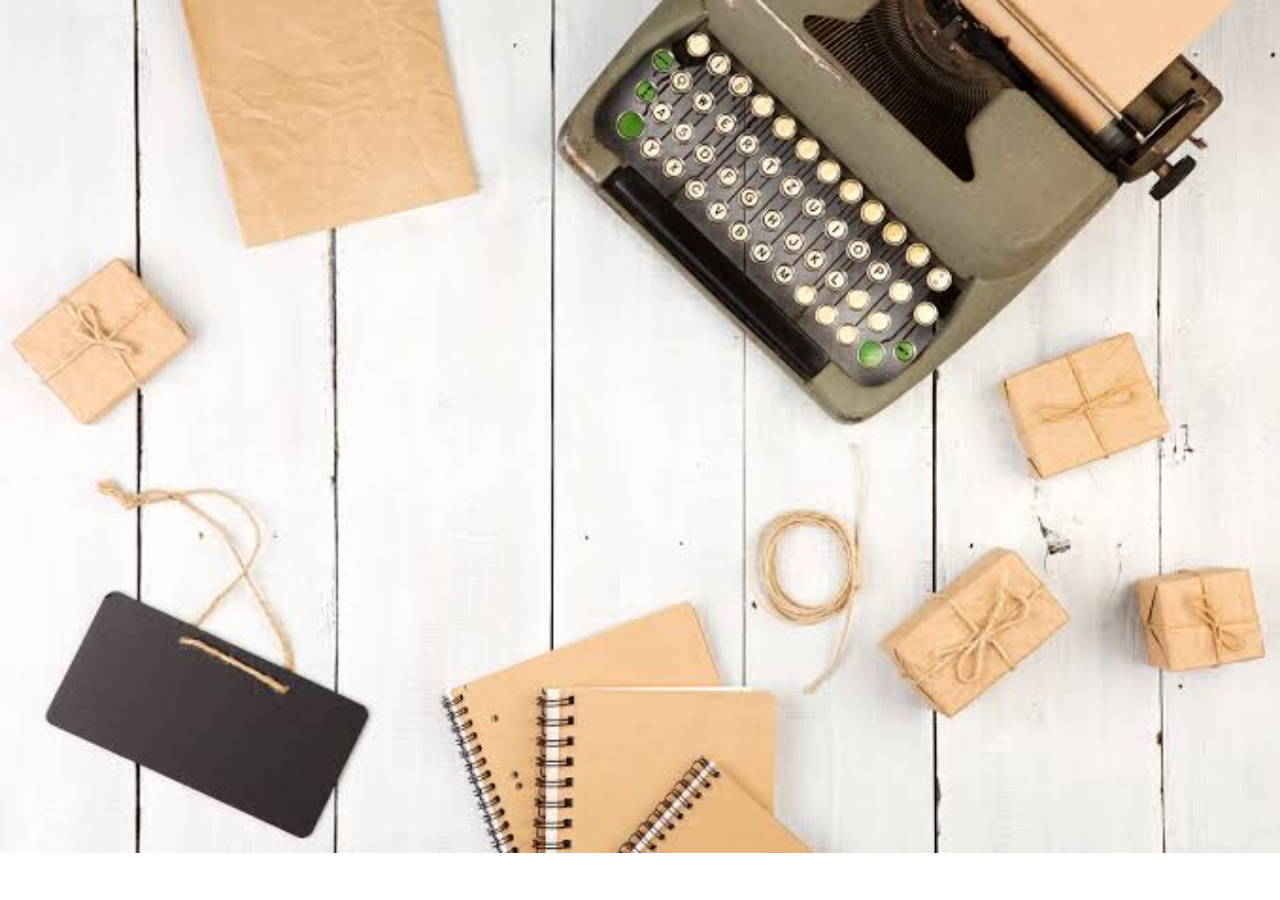
<file: updated_folder/Startup-master/folder_update/nougat-master/webpages.github.io-master/index.html>
<!DOCTYPE html>
<html>
<head>
	<title>
		
	</title>
</head>
<body>
	<link rel="stylesheet" type="text/css" href="web.css">
	<link rel="stylesheet" href="https://stackpath.bootstrapcdn.com/bootstrap/4.3.1/css/bootstrap.min.css" integrity="sha384-ggOyR0iXCbMQv3Xipma34MD+dH/1fQ784/j6cY/iJTQUOhcWr7x9JvoRxT2MZw1T" crossorigin="anonymous">
<div class="card " style="width: 500px">

<div class="input-group">
  <div class="input-group-prepend">
    <span class="input-group-text">Search for roles</span>
  </div>
  <input type="text" aria-label="First name" class="form-control" placeholder="ex:Front End Developer">
</div>


<div class="input-group">
  <div class="input-group-prepend">
    <span class="input-group-text">preferred Location</span>
  </div>
  <input type="text" aria-label="First name" id="Location" class="form-control" placeholder="ex:Bangalore">
</div>
  <div class="spinner-border" role="status" id="id">
  <span class="sr-only">Loading...</span>
</div>

<button type="button" class="btn btn-primary" style="margin-left: 150px" onclick="submit()">Search</button>
</div>
<script src="https://ajax.googleapis.com/ajax/libs/jquery/3.3.1/jquery.min.js"></script>
<script type="text/javascript" src="web.js"></script>
<script src="https://code.jquery.com/jquery-3.3.1.slim.min.js" integrity="sha384-q8i/X+965DzO0rT7abK41JStQIAqVgRVzpbzo5smXKp4YfRvH+8abtTE1Pi6jizo" crossorigin="anonymous"></script>
<script src="https://cdnjs.cloudflare.com/ajax/libs/popper.js/1.14.7/umd/popper.min.js" integrity="sha384-UO2eT0CpHqdSJQ6hJty5KVphtPhzWj9WO1clHTMGa3JDZwrnQq4sF86dIHNDz0W1" crossorigin="anonymous"></script>
<script src="https://stackpath.bootstrapcdn.com/bootstrap/4.3.1/js/bootstrap.min.js" integrity="sha384-JjSmVgyd0p3pXB1rRibZUAYoIIy6OrQ6VrjIEaFf/nJGzIxFDsf4x0xIM+B07jRM" crossorigin="anonymous"></script>
</body>
</html>
</file>
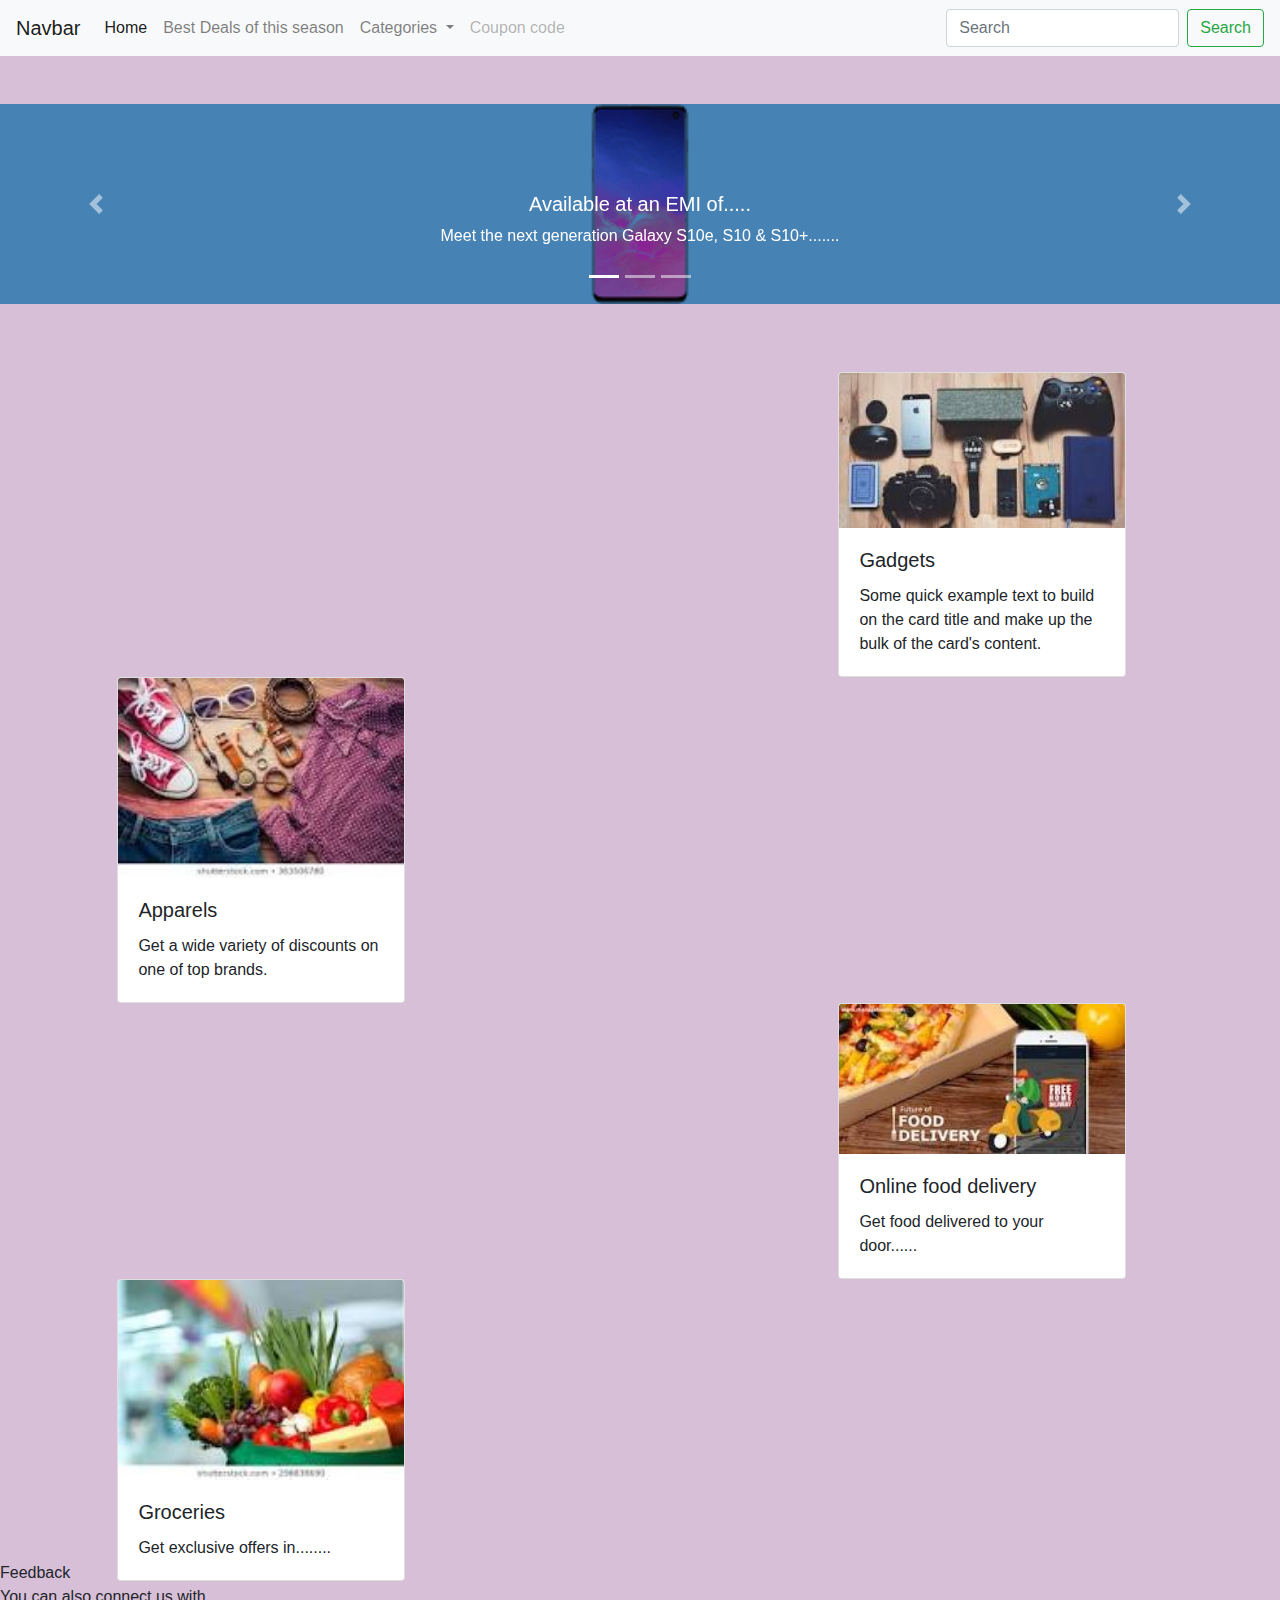
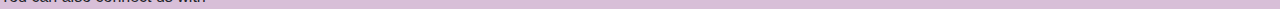
<file: updated_folder/Startup-master/boostrap.html>
<!doctype html>
<html lang="en">
  <head>
    <!-- Required meta tags -->
    <meta charset="utf-8">
    <meta name="viewport" content="width=device-width, initial-scale=1, shrink-to-fit=no">

    <!-- Bootstrap CSS -->
    <link rel="stylesheet" href="https://stackpath.bootstrapcdn.com/bootstrap/4.4.1/css/bootstrap.min.css" integrity="sha384-Vkoo8x4CGsO3+Hhxv8T/Q5PaXtkKtu6ug5TOeNV6gBiFeWPGFN9MuhOf23Q9Ifjh" crossorigin="anonymous">

    <title>Hello, world!</title>
  </head>

  <body style="background: thistle;">
    <nav class="navbar navbar-expand-lg navbar-light bg-light">
        <a class="navbar-brand" href="#">Navbar</a>
        <button class="navbar-toggler" type="button" data-toggle="collapse" data-target="#navbarSupportedContent" aria-controls="navbarSupportedContent" aria-expanded="false" aria-label="Toggle navigation">
          <span class="navbar-toggler-icon"></span>
        </button>
      
        <div class="collapse navbar-collapse" id="navbarSupportedContent">
          <ul class="navbar-nav mr-auto">
            <li class="nav-item active">
              <a class="nav-link" href="#">Home <span class="sr-only">(current)</span></a>
            </li>
            <li class="nav-item">
              <a class="nav-link" href="#">Best Deals of this season</a>
            </li>
            <li class="nav-item dropdown">
              <a class="nav-link dropdown-toggle" href="#" id="navbarDropdown" role="button" data-toggle="dropdown" aria-haspopup="true" aria-expanded="false">
                Categories
              </a>
              <div class="dropdown-menu" aria-labelledby="navbarDropdown">
                <a class="dropdown-item" href="#">Gadgets</a>
                <a class="dropdown-item" href="#">Apparels</a>
                <a class="dropdown-item" href="#">Groceries</a>
                <a class="dropdown-item" href="#">Food Devlivery</a>
            </li>
            <li class="nav-item">
              <a class="nav-link disabled" href="#" tabindex="-1" aria-disabled="true">Coupon code</a>
            </li>
          </ul>
          <form class="form-inline my-2 my-lg-0">
            <input class="form-control mr-sm-2" type="search" placeholder="Search" aria-label="Search">
            <button class="btn btn-outline-success my-2 my-sm-0" type="submit">Search</button>
          </form>
        </div>
      </nav>

      <br>
      <br>
      <style>      

.carousel img {

    max-height: 600px;
    max-width: 100px;
    margin: 0 auto;
}
.carousel {
/* {   top: 10px; */
    background: steelblue;
}
.card-img-top{
  max-height:200px ;
}

.container{
  position: relative;
  align-self: flex-end;
  left: 10%;
}
.container1{
  position: relative;
  align-self: flex-end;
  right:-10%;
}

.flex-con{
width: 80%;
display: flex;
flex-wrap: wrap;
flex-direction: column;
}
/* #apparel{
    height: 200px;
} */

      </style>
     
      <div id="carouselExampleCaptions" class="carousel slide" data-ride="carousel" style="height: 200px !important;">
        <ol class="carousel-indicators">
          <li data-target="#carouselExampleCaptions" data-slide-to="0" class="active"></li>
          <li data-target="#carouselExampleCaptions" data-slide-to="1"></li>
          <li data-target="#carouselExampleCaptions" data-slide-to="2"></li>
        </ol>
        <div class="carousel-inner">
          <div class="carousel-item active">
            <img src="galaxys10.png" class="d-block w-100" alt="..." width="200px!important;height=200px;">
            <div class="carousel-caption d-none d-md-block">
              <h5>Available at an EMI of.....</h5>
              <p>Meet the next generation Galaxy S10e, S10 & S10+.......</p>
            </div>
          </div>
          <div class="carousel-item">
            <img src="america.png" class="d-block w-100" alt="...">
            <div class="carousel-caption d-none d-md-block">
              <h5></h5>
              <p>One stop shop for the most stylish range .......</p>
            </div>
          </div>
          <!-- <div class="carousel-item">
            <img src="..." class="d-block w-100" alt="...">
            <div class="carousel-caption d-none d-md-block">
              <h5>Third slide label</h5>
              <p>Praesent commodo cursus magna, vel scelerisque nisl consectetur.</p>
            </div>
          </div>
        </div> -->
        <a class="carousel-control-prev" href="#carouselExampleCaptions" role="button" data-slide="prev">
          <span class="carousel-control-prev-icon" aria-hidden="true"></span>
          <span class="sr-only">Previous</span>
        </a>
        <a class="carousel-control-next" href="#carouselExampleCaptions" role="button" data-slide="next">
          <span class="carousel-control-next-icon" aria-hidden="true"></span>
          <span class="sr-only">Next</span>
        </a>
      </div>    
</div>
      </div>
    </div>




          <!-- <div class="col">
            3 of 3
          </div> -->
        </div>
        <br>
        <br>      </div>

<div class="flex-con">




        <div class="container1">

        <div class="card" style="width: 18rem;top:20px!important">
          <img src="gadgets.png" class="card-img-top" alt="...">
          <div class="card-body">
            <h5 class="card-title">Gadgets</h5>
            <p class="card-text">Some quick example text to build on the card title and make up the bulk of the card's content.</p>
            <!-- <a href="#" class="btn btn-primary">Go somewhere</a> -->
          </div>
        </div>

        </div>
<div class="container">
        <div class="card"id="apparel2" style="width: 18rem;top:20px!important ">
          <img src="apparel.png" class="card-img-top" alt="...">
          <div class="card-body">
            <h5 class="card-title">Apparels</h5>
            <p class="card-text">Get a wide variety of discounts on one of top brands.</p>
            <!-- <a href="#" class="btn btn-primary">Go somewhere</a> -->
          </div>
        </div>
      </div>

      <div class="container1">
        <div class="card" style="width: 18rem;top:20px!important">
          <img src="food.png" class="card-img-top" alt="...">
          <div class="card-body">
            <h5 class="card-title">Online food delivery</h5>
            <p class="card-text">Get food delivered to your door......</p>
            <!-- <a href="#" class="btn btn-primary">Go somewhere</a> -->
          </div>
        </div>
      </div>
        <div class="container">
        <div class="card" style="width: 18rem;top:20px!important">
          <img src="gro.png" class="card-img-top" alt="...">
          <div class="card-body">
            <h5 class="card-title">Groceries</h5>
            <p class="card-text">Get exclusive offers in........</p>
            <!-- <a href="#" class="btn btn-primary">Go somewhere</a> -->
          </div>
        </div>



</div>




</div>





    <script src="https://code.jquery.com/jquery-3.4.1.slim.min.js" integrity="sha384-J6qa4849blE2+poT4WnyKhv5vZF5SrPo0iEjwBvKU7imGFAV0wwj1yYfoRSJoZ+n" crossorigin="anonymous"></script>
    <script src="https://cdn.jsdelivr.net/npm/popper.js@1.16.0/dist/umd/popper.min.js" integrity="sha384-Q6E9RHvbIyZFJoft+2mJbHaEWldlvI9IOYy5n3zV9zzTtmI3UksdQRVvoxMfooAo" crossorigin="anonymous"></script>
    <script src="https://stackpath.bootstrapcdn.com/bootstrap/4.4.1/js/bootstrap.min.js" integrity="sha384-wfSDF2E50Y2D1uUdj0O3uMBJnjuUD4Ih7YwaYd1iqfktj0Uod8GCExl3Og8ifwB6" crossorigin="anonymous"></script>
  </body>

  <footer>
    Feedback<br>
    You can also connect us with<i class="fab fa-facebook-f"></i>
    <br>


    
  </footer>
</html>
</file>
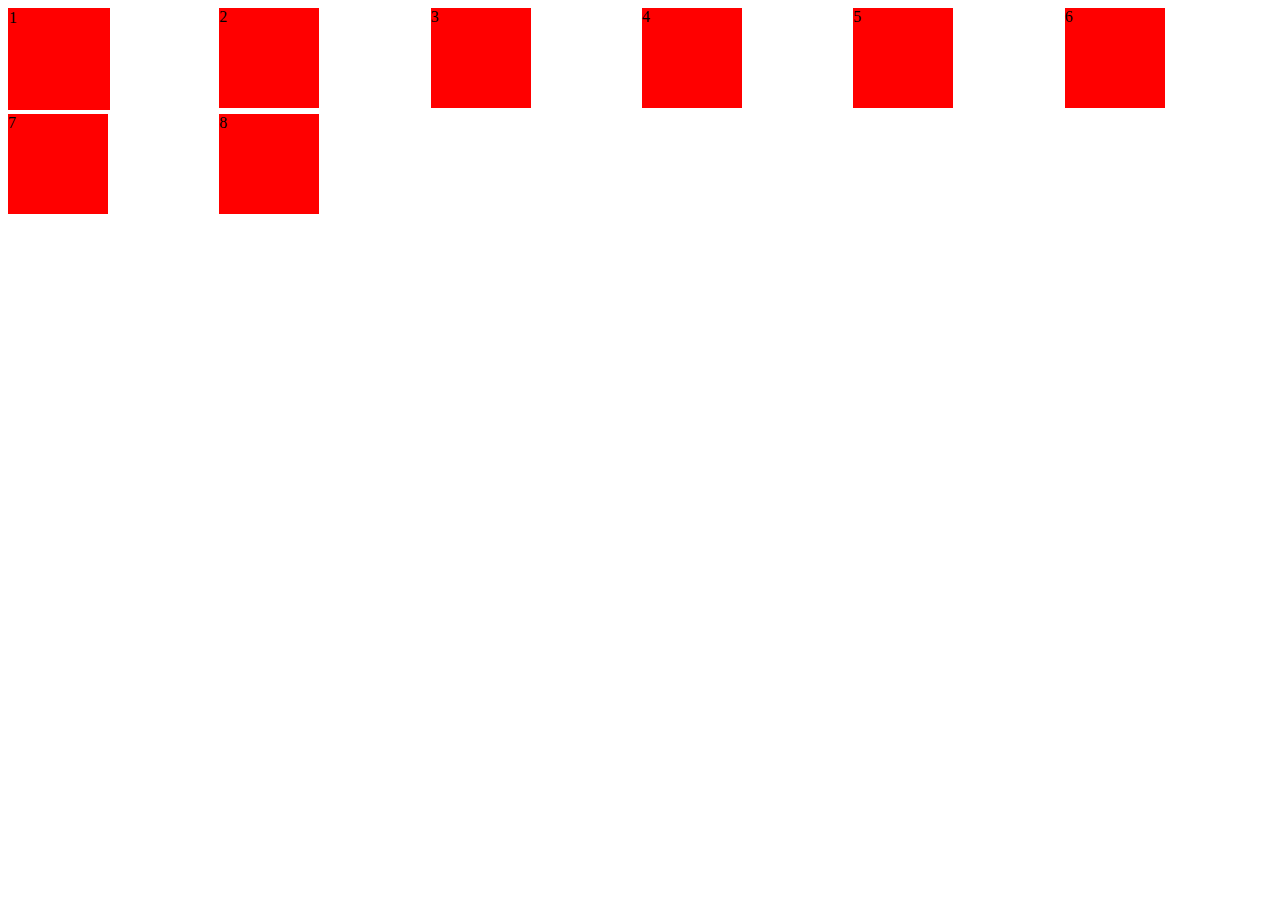
<file: updated_folder/Startup-master/cssadv.html>
<!DOCTYPE html>
<html>
<head>
	<title></title>
</head>
<style>
	.container{
	height: 200px;
  width: 100%;
		/*display: inline-block;*/
display: grid;
grid-gap: 4px;

/*height: auto;*/
grid-template-columns:repeat(auto-fill,minmax(200px,2fr)) ;
/**/
grid-template-rows: 1fr;

	}
	.contents1,.contents2,.contents4,.contents3,.contents5,.contents6,.contents7,.contents8{
		height: 100px;

		width: 100px;
		background: red;
	}
	.contents1{
		/*display: inline-block;*/
			padding: 1px;
		justify-self:start;
		grid-column:span 1;
		/*grid-column-end: 3;*/
		/*grid-column-start:  1;*/
		/*grid-column-start:  3;*/
	}
/*	.contents:hover{
		background:black;
		cursor: pointer;
	}*/
	nav{
		display: grid;
		grid-template-columns: repeat(4,1fr);	
		grid-gap: 20px;

	}

	.nav{
		background: black;
		color: white;
		width: 80px;
		height: 20px;
		font-stretch: 2px;
	}
</style>
<body>
<div class="container">
	<div class="contents1" >1</div>
	<div class="contents2" >2</div>
	<div class="contents3" >3</div>
	<div class="contents4" >4</div>
	<div class="contents5">5</div>
	<div class="contents6">6</div>
	<div class="contents7">7</div>
	<div class="contents8">8</div>
	<!-- <div class="contents"></div>
	<div class="contents"></div>
	<div class="contents"></div> -->

</div>
<!-- <nav>
	
	<div class="nav">Home</div>
	<div class="nav">Offers</div>
	<div class="nav">Products</div>
	<div class="nav">About Us</div>

</nav> -->
</body>
</html>
</file>
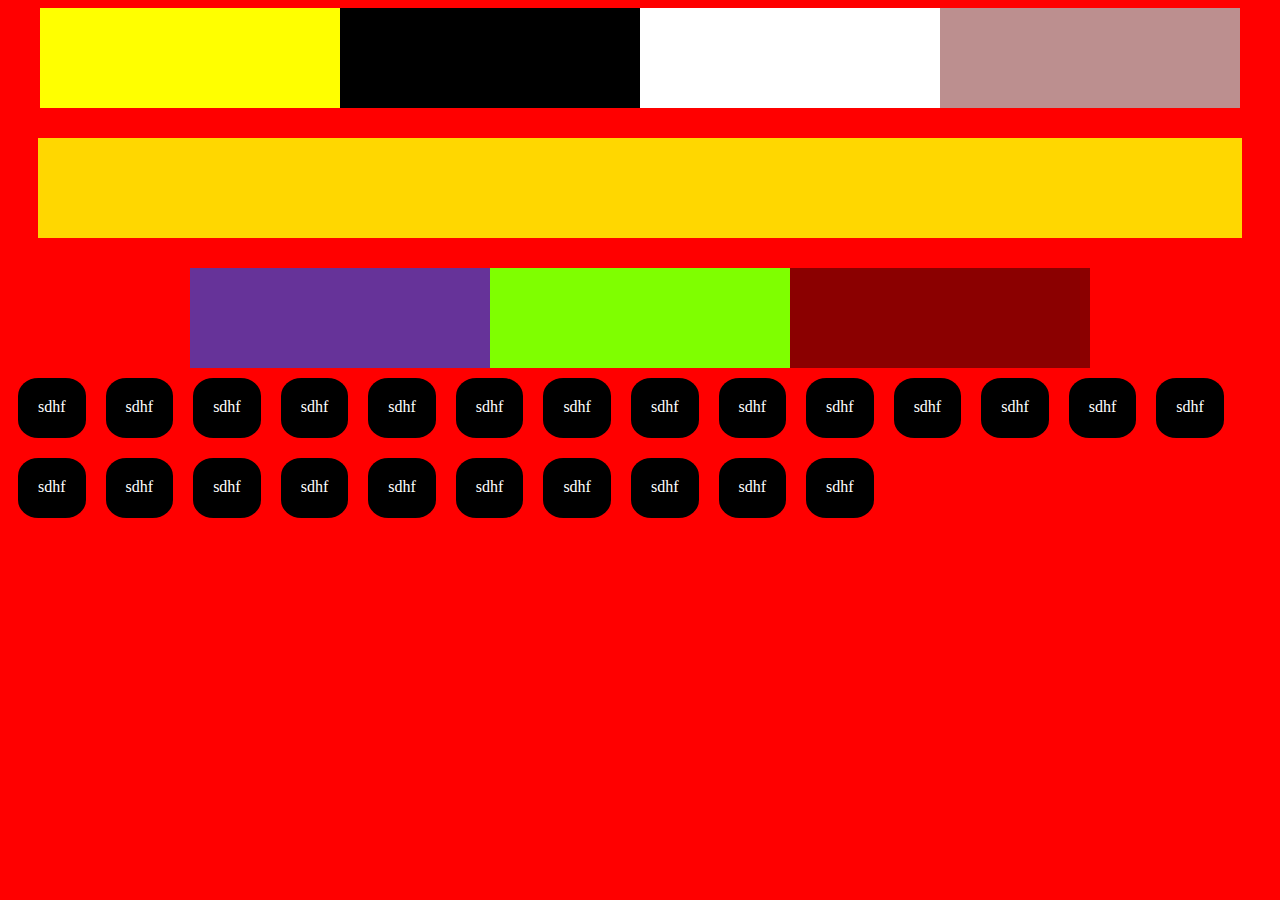
<file: updated_folder/Startup-master/flex_practice.html>
<!DOCTYPE html>
<html lang="en">
<head>
    <meta charset="UTF-8">
    <meta name="viewport" content="width=device-width, initial-scale=1.0">
    <meta http-equiv="X-UA-Compatible" content="ie=edge">
    <title>Document</title>
    <style>
    .component{
        height: 100px;
        color: transparent;
        width: 300px;
        flex-shrink: 2;
    }
    .container{
        display: flex;
        flex-direction: row;
        justify-content: center;
        flex-wrap: wrap-reverse;
        align-items: stretch;
    }
    .hov:hover{
background:red!important;
cursor: pointer;
    }
    </style>
</head>
<body style="background:red">
    <div class="container">
<div class="component" style="background-color: #663399;">.</div>
<div class="component" style="background-color: chartreuse;">.</div>
<div class="component" style="background-color:darkred ;">.</div>
<div class="component" style="background-color: gold;flex-basis: 100%;margin: 30px;">.</div>

<div class="component" style="background-color: yellow">.</div>
<div class="component" style="background-color:black">.</div>
<div class="component" style="background-color:white ;">.</div>
<div class="component" style="background-color: rosybrown">.</div>
    </div>

<div style="display: flex;flex-wrap: wrap;flex-direction: row;">
	<div  class ="hov" style="background: black;color: white;padding:20px;height:20px;border-radius: 30%; width:fit-content;margin :10px"  >sdhf</div>
    <div  class ="hov" style="background: black;color: white;padding:20px;height:20px;border-radius: 30%; width:fit-content;margin :10px"  >sdhf</div>
    <div  class ="hov" style="background: black;color: white;padding:20px;height:20px;border-radius: 30%; width:fit-content;margin :10px"  >sdhf</div>
    <div  class ="hov" style="background: black;color: white;padding:20px;height:20px;border-radius: 30%; width:fit-content;margin :10px"  >sdhf</div>
    <div  class ="hov" style="background: black;color: white;padding:20px;height:20px;border-radius: 30%; width:fit-content;margin :10px"  >sdhf</div>
    <div  class ="hov" style="background: black;color: white;padding:20px;height:20px;border-radius: 30%; width:fit-content;margin :10px"  >sdhf</div>
    <div  class ="hov" style="background: black;color: white;padding:20px;height:20px;border-radius: 30%; width:fit-content;margin :10px"  >sdhf</div>
    <div  class ="hov" style="background: black;color: white;padding:20px;height:20px;border-radius: 30%; width:fit-content;margin :10px"  >sdhf</div>
    <div  class ="hov" style="background: black;color: white;padding:20px;height:20px;border-radius: 30%; width:fit-content;margin :10px"  >sdhf</div>
    <div  class ="hov" style="background: black;color: white;padding:20px;height:20px;border-radius: 30%; width:fit-content;margin :10px"  >sdhf</div>
    <div  class ="hov" style="background: black;color: white;padding:20px;height:20px;border-radius: 30%; width:fit-content;margin :10px"  >sdhf</div>
    <div  class ="hov" style="background: black;color: white;padding:20px;height:20px;border-radius: 30%; width:fit-content;margin :10px"  >sdhf</div>
    <div  class ="hov" style="background: black;color: white;padding:20px;height:20px;border-radius: 30%; width:fit-content;margin :10px"  >sdhf</div>
    <div  class ="hov" style="background: black;color: white;padding:20px;height:20px;border-radius: 30%; width:fit-content;margin :10px"  >sdhf</div>
    <div  class ="hov" style="background: black;color: white;padding:20px;height:20px;border-radius: 30%; width:fit-content;margin :10px"  >sdhf</div>
    <div  class ="hov" style="background: black;color: white;padding:20px;height:20px;border-radius: 30%; width:fit-content;margin :10px"  >sdhf</div>
    <div  class ="hov" style="background: black;color: white;padding:20px;height:20px;border-radius: 30%; width:fit-content;margin :10px"  >sdhf</div>
    <div  class ="hov" style="background: black;color: white;padding:20px;height:20px;border-radius: 30%; width:fit-content;margin :10px"  >sdhf</div>
    <div  class ="hov" style="background: black;color: white;padding:20px;height:20px;border-radius: 30%; width:fit-content;margin :10px"  >sdhf</div>
    <div  class ="hov" style="background: black;color: white;padding:20px;height:20px;border-radius: 30%; width:fit-content;margin :10px"  >sdhf</div>
    <div  class ="hov" style="background: black;color: white;padding:20px;height:20px;border-radius: 30%; width:fit-content;margin :10px"  >sdhf</div>
    <div  class ="hov" style="background: black;color: white;padding:20px;height:20px;border-radius: 30%; width:fit-content;margin :10px"  >sdhf</div>
    <div  class ="hov" style="background: black;color: white;padding:20px;height:20px;border-radius: 30%; width:fit-content;margin :10px"  >sdhf</div>
    <div  class ="hov" style="background: black;color: white;padding:20px;height:20px;border-radius: 30%; width:fit-content;margin :10px"  >sdhf</div>
</div>
</body>
</html>
</file>
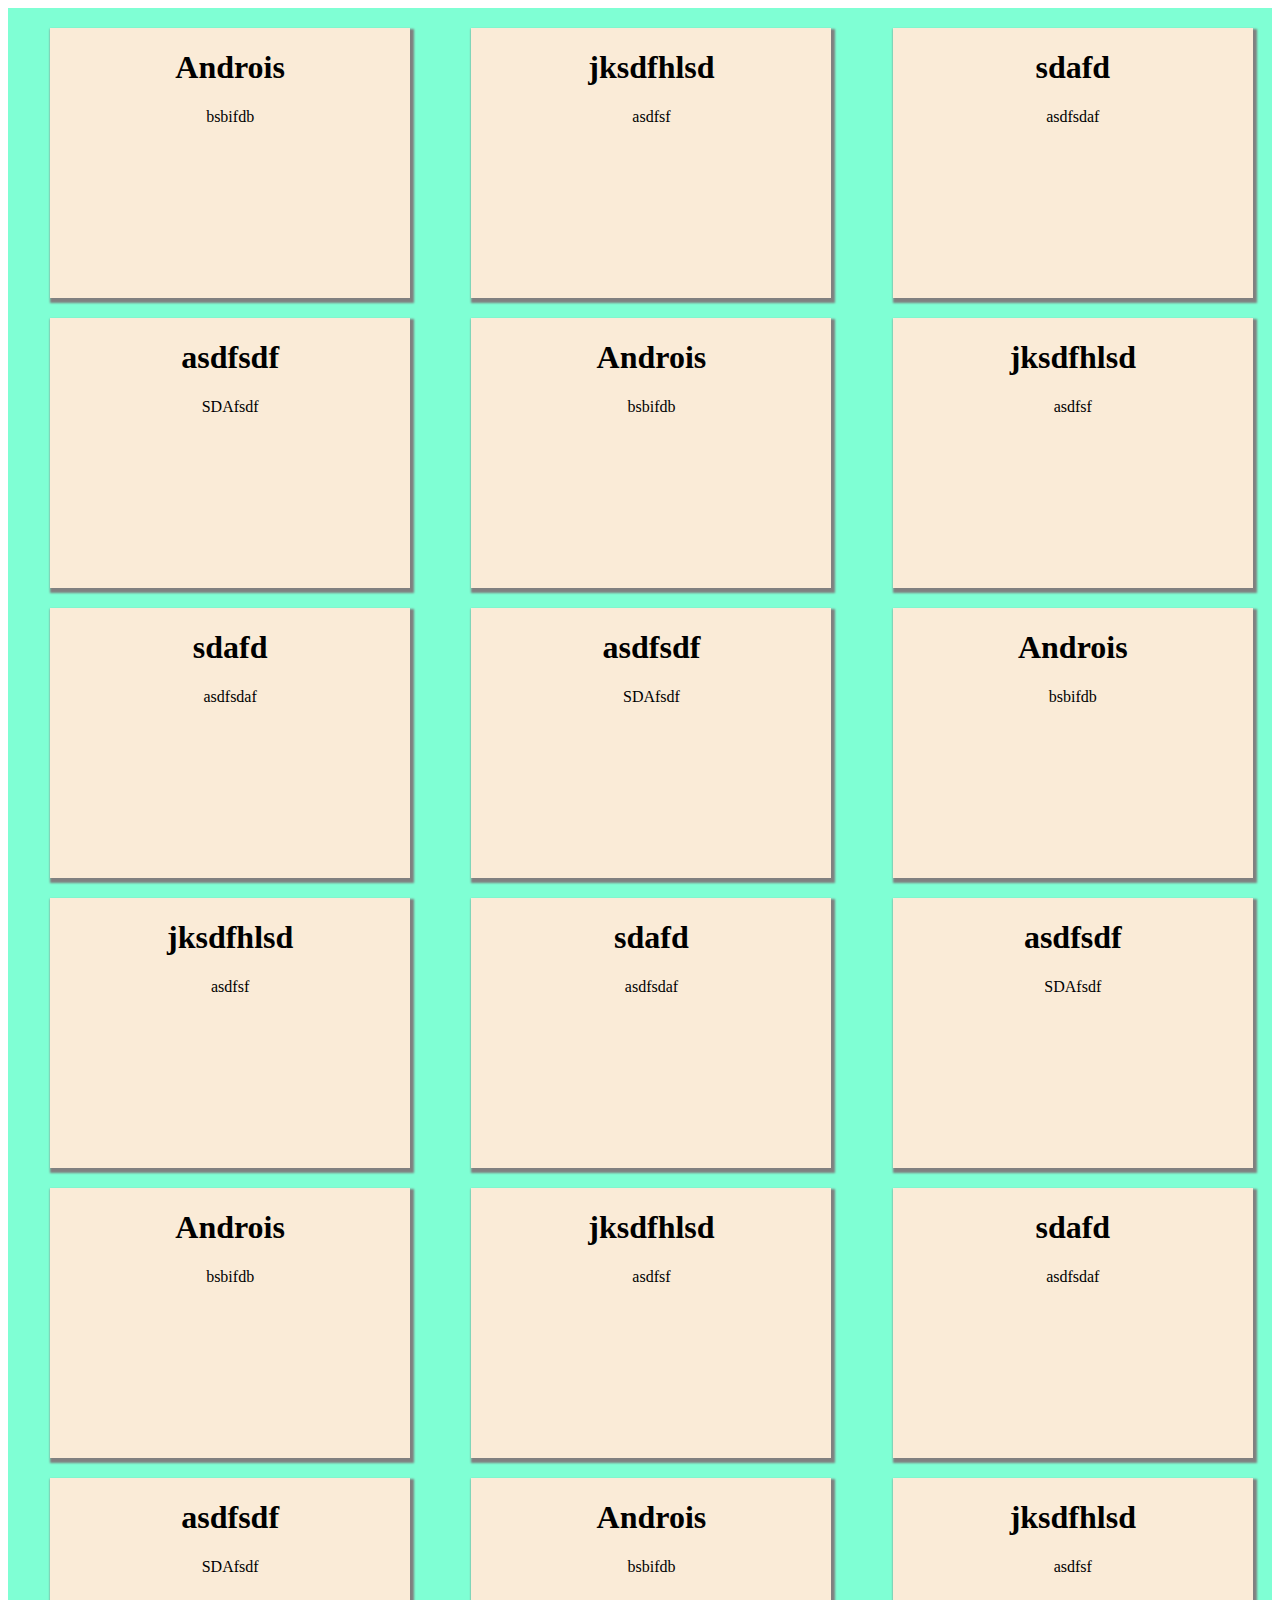
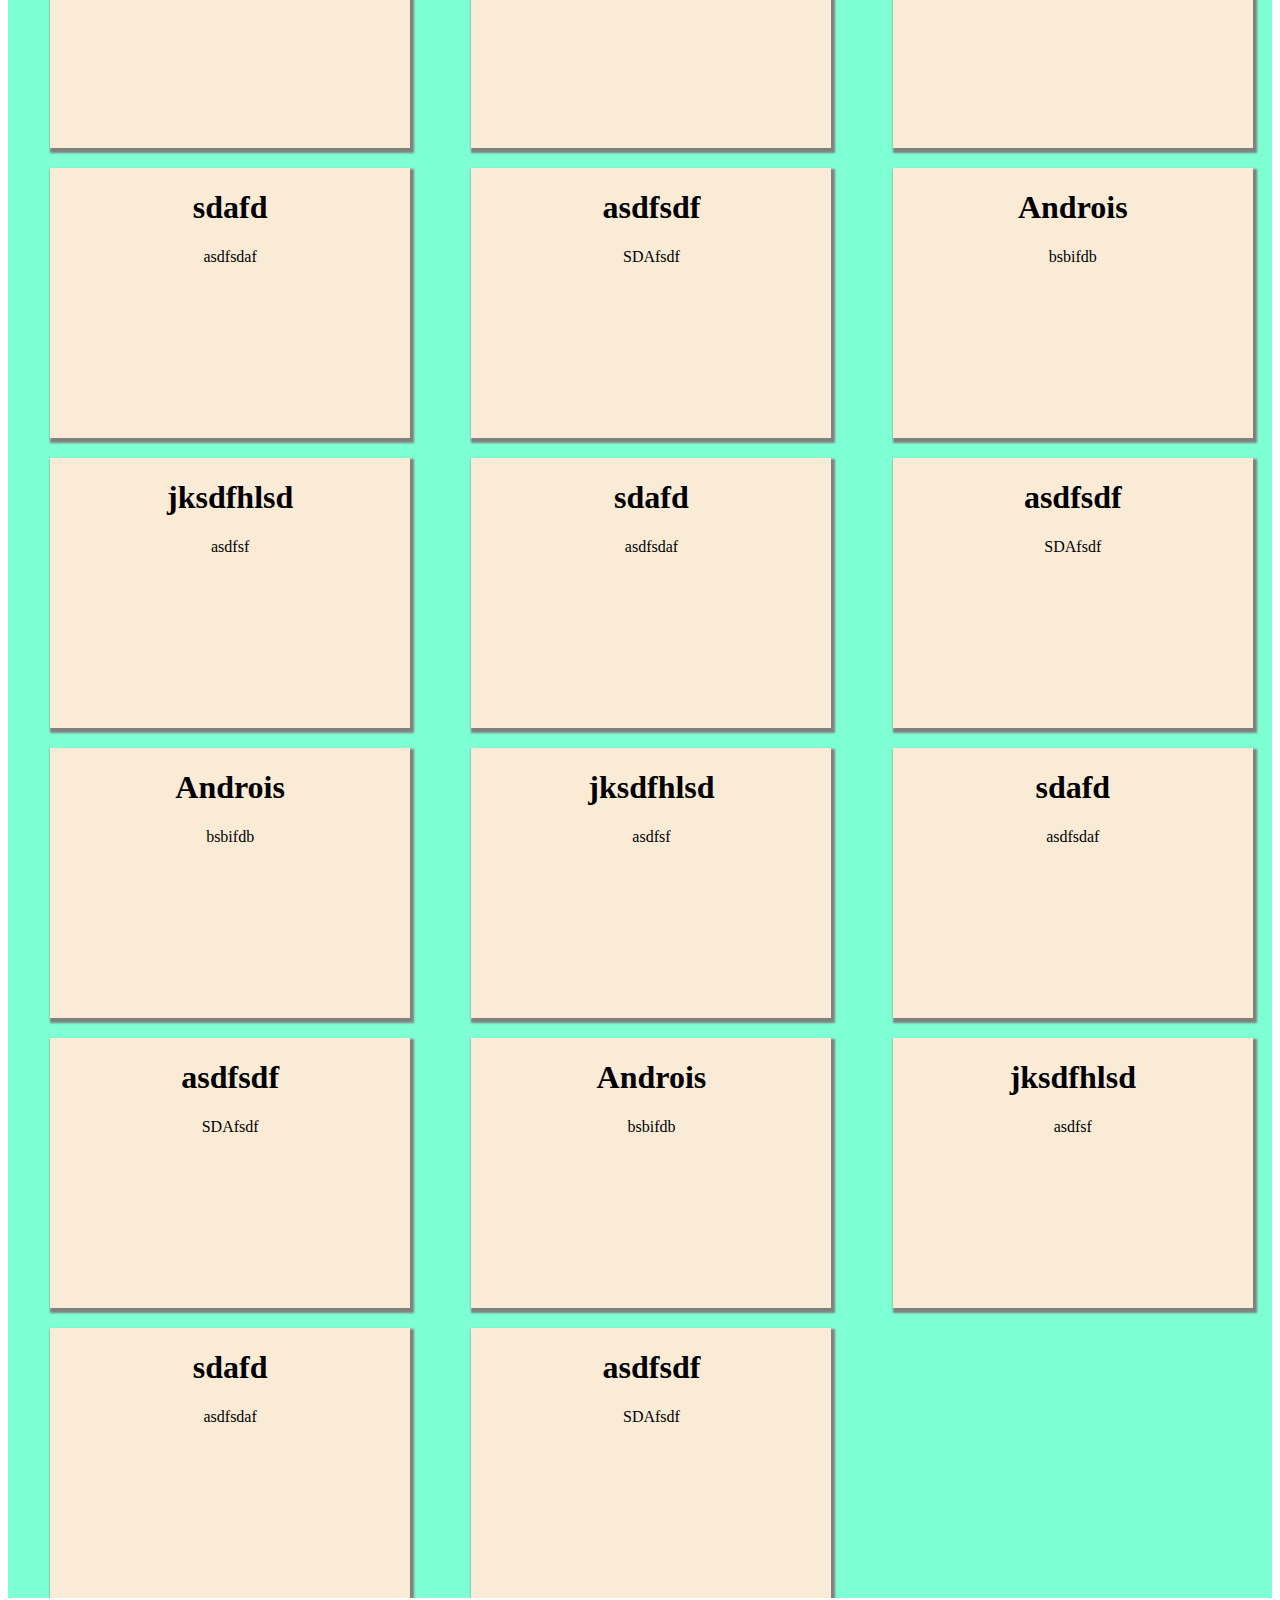
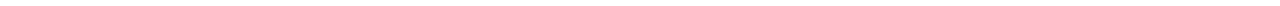
<file: updated_folder/Startup-master/media.html>
<!DOCTYPE html>
<html lang="en">
<head>
    <meta charset="UTF-8">
    <meta name="viewport" content="width=device-width, initial-scale=1.0">
    <meta http-equiv="X-UA-Compatible" content="ie=edge">
    <title>Document</title>
    <style>
    .cards{
        width:70%;
        align-self: center;
        margin-top: 20px;
        margin-left: 20%;
        text-align: center;
        box-shadow:2px 3px 2px 2px gray;
        flex: 0 0 20%;
        height: 30vh;
    }

@media screen and (min-width: 1040px){
    .container{
        justify-content: center;
       
        /* align-content: center; */
        background-color: aquamarine;

        overflow: hidden;
        grid-template-columns:1fr 1fr 1fr ;
        scroll-behavior: unset;
        display: grid;
        
    }
    .cards{
        /* align-self: center; */
        width: 40vh;
        cursor: pointer; margin-left: 10%;
        background-color: antiquewhite;
    }

    .cards:hover{
        transform: scale(1.1);
    }
}

@media screen and (min-width:573px) and ( max-width : 1031px) {
        /* html, body {margin: 0; height: 100%; overflow: hidden} */
        .container{
            background-color: cornsilk;
            display: grid;
            grid-template-columns: 1fr 1fr;

            width: 100%;
            /* grid-column-start: auto; */
          
            /* mar */
            /* flex-direction: column; */
            /* flex-wrap: wrap; */
            /* flex-grow: inherit; */
            /* flex-wrap: wrap; */
        }
        .cards{
            /* width: max-content; */
            background-color: darkgray;
            width: 80%;
            margin-left: 10%;
        }
        .cards:focus{
            transform: scale(1.1);
        }
    }

    @media screen and (max-width: 600px) {
        /* html, body {margin: 0; height: 100%; overflow: hidden} */
        .container{
            background-color: cornsilk;
            display: grid;
            width: 100%;
            flex-direction: column;
            /* flex-wrap: wrap; */
            /* flex-grow: inherit; */
            flex-wrap: wrap;
        }
        .cards{
            /* width: max-content; */
            background-color: darkgray;
        }
        .cards:focus{
            transform: scale(1.1);
        }
    }
    </style>
</head>

<body>
    <article class="container" >
        <div class="cards"><h1>Androis</h1><p>bsbifdb</p></div>
        <div class="cards"><h1>jksdfhlsd</h1><p>asdfsf</p></div>
        <div class="cards"><h1>sdafd</h1><p>asdfsdaf</p></div>
        <div class="cards"><h1>asdfsdf</h1><p>SDAfsdf</p></div>
        <div class="cards"><h1>Androis</h1><p>bsbifdb</p></div>
        <div class="cards"><h1>jksdfhlsd</h1><p>asdfsf</p></div>
        <div class="cards"><h1>sdafd</h1><p>asdfsdaf</p></div>
        <div class="cards"><h1>asdfsdf</h1><p>SDAfsdf</p></div>
        <div class="cards"><h1>Androis</h1><p>bsbifdb</p></div>
        <div class="cards"><h1>jksdfhlsd</h1><p>asdfsf</p></div>
        <div class="cards"><h1>sdafd</h1><p>asdfsdaf</p></div>
        <div class="cards"><h1>asdfsdf</h1><p>SDAfsdf</p></div>
        <div class="cards"><h1>Androis</h1><p>bsbifdb</p></div>
        <div class="cards"><h1>jksdfhlsd</h1><p>asdfsf</p></div>
        <div class="cards"><h1>sdafd</h1><p>asdfsdaf</p></div>
        <div class="cards"><h1>asdfsdf</h1><p>SDAfsdf</p></div>
        <div class="cards"><h1>Androis</h1><p>bsbifdb</p></div>
        <div class="cards"><h1>jksdfhlsd</h1><p>asdfsf</p></div>
        <div class="cards"><h1>sdafd</h1><p>asdfsdaf</p></div>
        <div class="cards"><h1>asdfsdf</h1><p>SDAfsdf</p></div>
        <div class="cards"><h1>Androis</h1><p>bsbifdb</p></div>
        <div class="cards"><h1>jksdfhlsd</h1><p>asdfsf</p></div>
        <div class="cards"><h1>sdafd</h1><p>asdfsdaf</p></div>
        <div class="cards"><h1>asdfsdf</h1><p>SDAfsdf</p></div>
        <div class="cards"><h1>Androis</h1><p>bsbifdb</p></div>
        <div class="cards"><h1>jksdfhlsd</h1><p>asdfsf</p></div>
        <div class="cards"><h1>sdafd</h1><p>asdfsdaf</p></div>
        <div class="cards"><h1>asdfsdf</h1><p>SDAfsdf</p></div>
        <div class="cards"><h1>Androis</h1><p>bsbifdb</p></div>
        <div class="cards"><h1>jksdfhlsd</h1><p>asdfsf</p></div>
        <div class="cards"><h1>sdafd</h1><p>asdfsdaf</p></div>
        <div class="cards"><h1>asdfsdf</h1><p>SDAfsdf</p></div>
    </article>
</body>
</html>
</file>
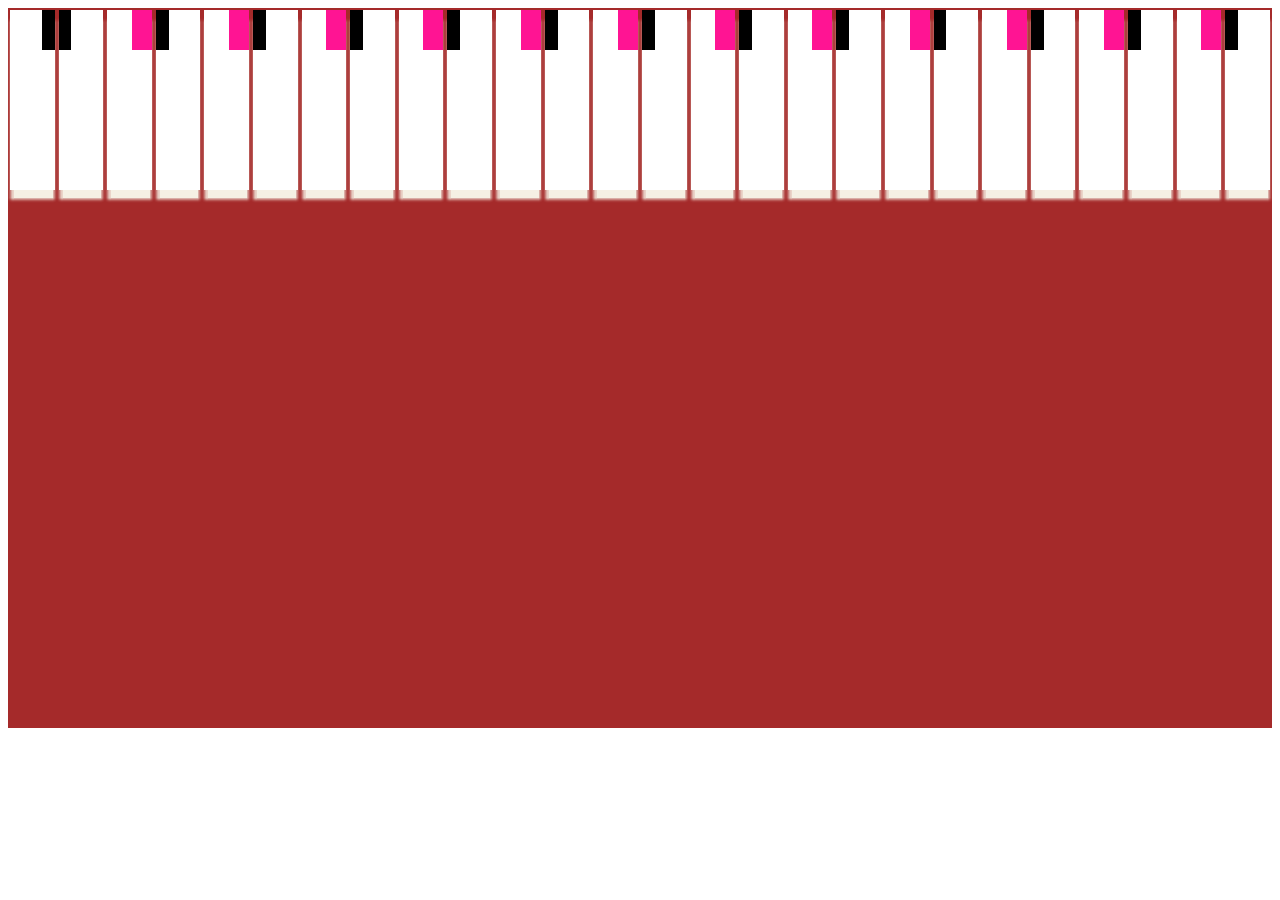
<file: updated_folder/Startup-master/piano.html>
<!DOCTYPE html>
<html lang="en">
<head>
    <meta charset="UTF-8">
    <meta name="viewport" content="width=device-width, initial-scale=1.0">
    <meta http-equiv="X-UA-Compatible" content="ie=edge">
    <title>Piano</title>
  
    <style>
        .container{
            background: brown;
            display: flex;
            height: 80vh;
            width: 100%;
            /* justify-content: flex-start; */
            flex-direction: row;
          
        }
        /* .container::after{ */
            /* color: transparent; */
            /* background: green; */
            /* position: relative; */
            /* content: 'as'; */
            /* width: 10vw; */
           
            /* left: 20px; */
            
        /* } */
        .chords:nth-child(even)::after{
            color: transparent;
            background: black;
            /* position: relative; */
            content: 'as';
            width: 1vw;
            text-align:left;
            height: 40px!important;
    float:left;
        }
        .chords:nth-child(odd):before:active{
            background: red!important;
        }
        .chords:nth-child(odd)::before{
            color: transparent;
            align-self: flex-end;
            background: black;
            text-align:right;
    float:right;
            /* position: relative; */
            content: 'as';
            width: 1vw;
            height: 40px!important;
        }

        .chords {
            background: #fff;
            height: 20vh;
            margin: 2px;
            width: 4.5%;
            box-shadow:0 10px 3px 0.4px #f5f0e4;
        }

        .chords:active{
            transform: translateY(-20px);
            box-shadow:0 10px rebeccapurple;
        }
        .bl:active{
            transform: translateY(-20px);
            box-shadow:0 10px rebeccapurple;
        }
        .bl{
            background: rgb(7, 7, 7);
            height: 10vh;
            margin: 2px;
            width: 2%;
            box-shadow:0 20px 3px 0.4px #131212;
        }
        .chords~.chords::before{
                background: deeppink;
                width: 20px;
        }
    </style>
</head>
<body>
    <div class="container" >
        <div class="chords"></div>
        <div class="chords"></div>
        <div class="chords"></div>
        <div class="chords"></div>
        <div class="chords"></div>
        <div class="chords"></div>
        <div class="chords"></div>
        <div class="chords"></div>
        <div class="chords"></div>
        <div class="chords"></div>
        <div class="chords"></div>
        <div class="chords"></div>
        <div class="chords"></div>
        <div class="chords"></div>
        <div class="chords"></div>
        <div class="chords"></div>
        <div class="chords"></div>
        <div class="chords"></div>
        <div class="chords"></div>
        <div class="chords"></div>
        <div class="chords"></div>
        <div class="chords"></div>
        <div class="chords"></div>
        <div class="chords"></div>
        <div class="chords"></div>
        <div class="chords"></div>
    </div>
</body>
</html>
</file>
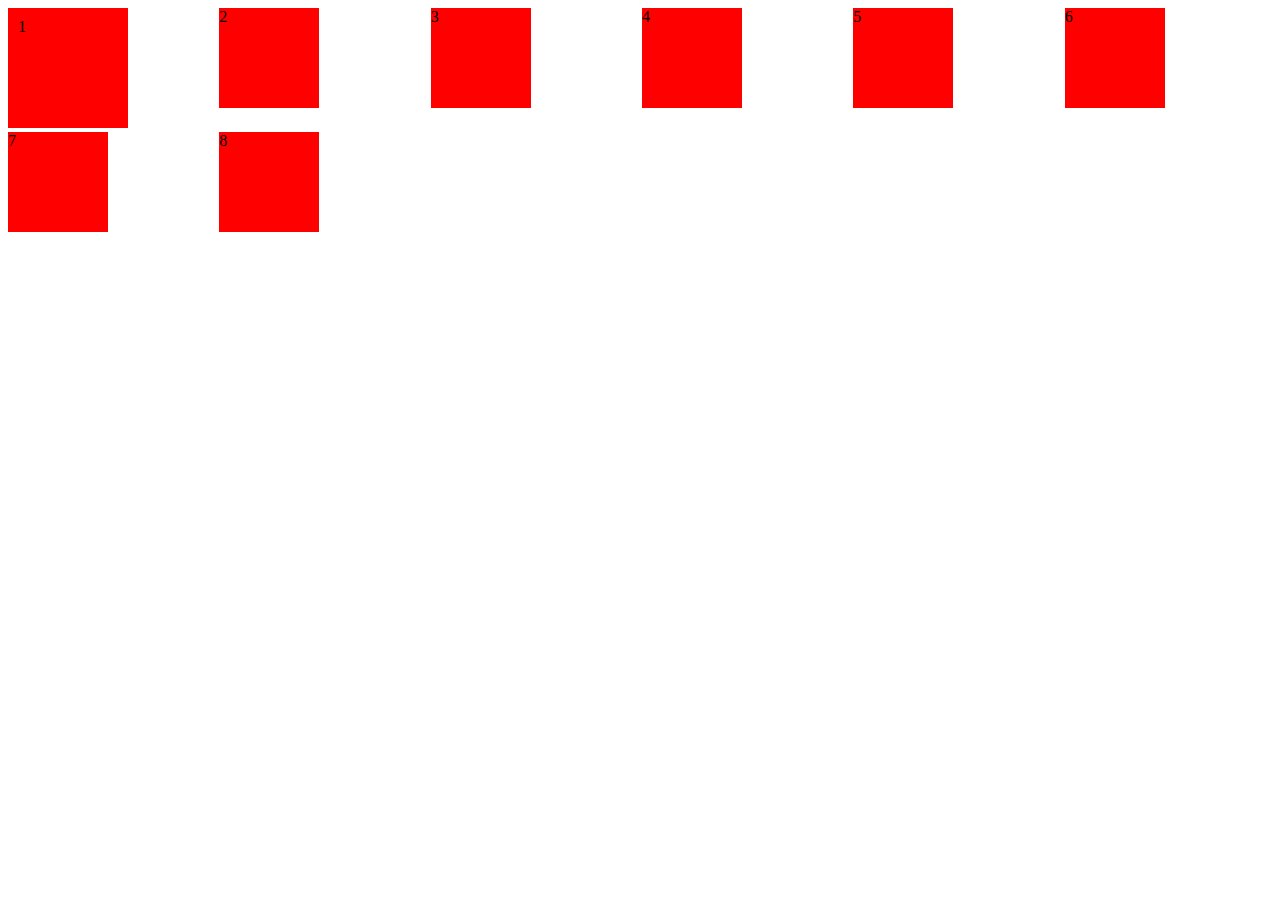
<file: updated_folder/Startup-master/template/cssadv.html>
<!DOCTYPE html>
<html>
<head>
	<title></title>
</head>
<style>
	.container{
	height: 200px;
  width: 100%;
		/*display: inline-block;*/
display: grid;
grid-gap: 4px;

/*height: auto;*/
grid-template-columns:repeat(auto-fill,minmax(200px,2fr)) ;
/**/
grid-template-rows: 1fr;

	}
	.contents1,.contents2,.contents4,.contents3,.contents5,.contents6,.contents7,.contents8{
		height: 100px;

		width: 100px;
		background: red;
	}
	.contents1{
		/*display: inline-block;*/
			padding: 10px;
		justify-self:start;
		grid-column:span 1;
		/*grid-column-end: 3;*/
		/*grid-column-start:  1;*/
		/*grid-column-start:  3;*/
	}
/*	.contents:hover{
		background:black;
		cursor: pointer;
	}*/
	nav{
		display: grid;
		grid-template-columns: repeat(4,1fr);	
		grid-gap: 20px;

	}

	.nav{
		background: black;
		color: white;
		width: 80px;
		height: 20px;
		font-stretch: 2px;
	}
</style>
<body>
<div class="container">
	<div class="contents1" >1</div>
	<div class="contents2" >2</div>
	<div class="contents3" >3</div>
	<div class="contents4" >4</div>
	<div class="contents5">5</div>
	<div class="contents6">6</div>
	<div class="contents7">7</div>
	<div class="contents8">8</div>
	<!-- <div class="contents"></div>
	<div class="contents"></div>
	<div class="contents"></div> -->

</div>
<!-- <nav>
	
	<div class="nav">Home</div>
	<div class="nav">Offers</div>
	<div class="nav">Products</div>
	<div class="nav">About Us</div>

</nav> -->
</body>
</html>
</file>
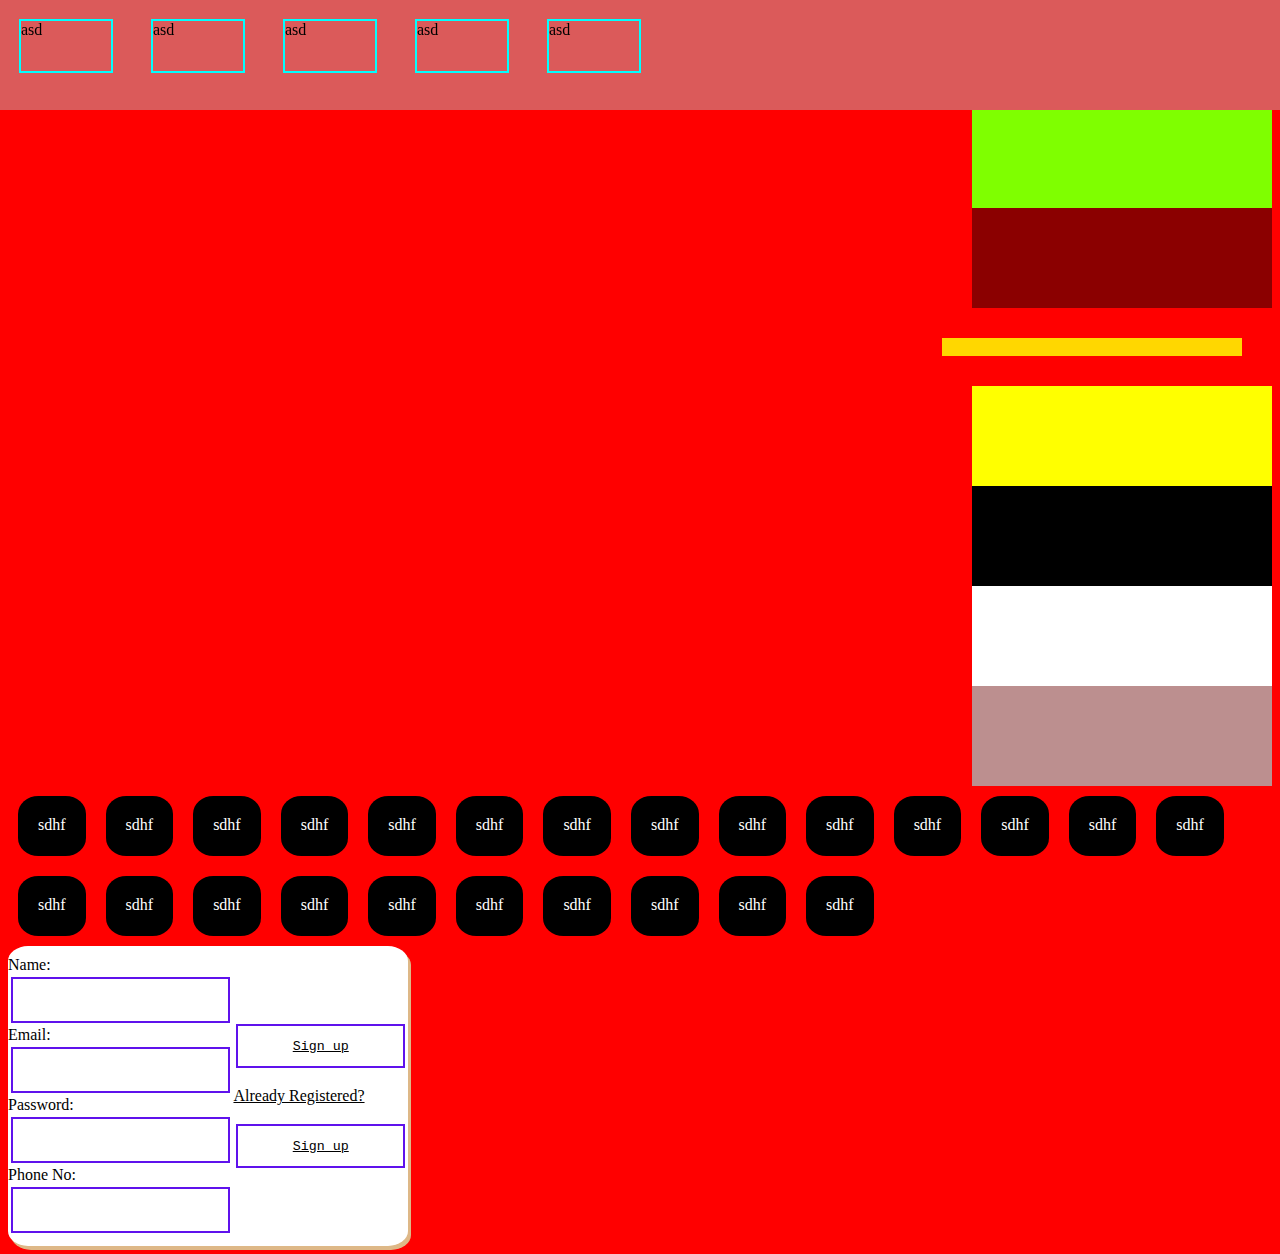
<file: updated_folder/Startup-master/template/flex_practice.html>
<!DOCTYPE html>
<html lang="en">
<head>
    <meta charset="UTF-8">
    <meta name="viewport" content="width=device-width, initial-scale=1.0">
    <meta http-equiv="X-UA-Compatible" content="ie=edge">
    <title>Document</title>
    <style>
    .component{
        height: 100px;
        color: transparent;
        width: 300px;
        flex-shrink: 2;
    }
    .container{
        display: flex;
        flex-direction: column;
        justify-content: center;
        flex-wrap: wrap-reverse;
        align-items: stretch;
    }
    .hov:hover{
background: grey!important;
cursor: pointer;
    }

    .nav{
        display: flex;
        flex-direction: row;
        position: fixed;
        top: 0;
        box-shadow: 0 10px rgb(219, 90, 90);
        right: 0;
        width:100%;
        justify-content: flex-start;
        height: 100px;
        background:rgb(219, 90, 90);
    }
    nav{
        background: sienna;
        margin: 20px;
        height: 50px;
        /* border: 2px green; */
        width: 90px;
        outline-style: solid;
        outline-width: thin;
        outline-color: cyan;
        background: transparent;
        border: 1px solid cyan;
  /* outline-style: solid; */
  /* outline-color: red; */
  /* outline-width: thin; */
      /* box-sizing: border-box; */
    }
    nav:hover{
        cursor: pointer;
        background: gray;

    }
    

    input, .input{
        outline-width: 2px;
font-family: 'Courier New', Courier, monospace;
flex-direction: column;
        border: none;
        margin: 5px;
        height: 40px;
        background: transparent;
        outline-style: solid;
        outline-color: rgb(95, 18, 236);
    }
    input:active{
        background: rgb(184, 176, 176);
    }
    .input{
        text-align: center;
        text-decoration: underline;
        /* content: inherit; */
        justify-content: center;
    }
    .input:hover{
        transform: scale(1.1);
    }
    </style>
</head>

<div class="nav">
    <nav>asd</nav>
    <nav href="lik">asd</nav>
    <nav>asd</nav>
    <nav>asd</nav>
    <nav>asd</nav>
</div>
<body style="background:red">
    <div class="container">
<div class="component" style="background-color: #663399;">.</div>
<div class="component" style="background-color: chartreuse;">.</div>
<div class="component" style="background-color:darkred ;">.</div>
<div class="component" style="background-color: gold;flex-basis: 100%;margin: 30px;">.</div>

<div class="component" style="background-color: yellow">.</div>
<div class="component" style="background-color:black">.</div>
<div class="component" style="background-color:white ;">.</div>
<div class="component" style="background-color: rosybrown">.</div>
    </div>

<div style="display: flex;flex-wrap: wrap;flex-direction: row;">
	<div  class ="hov" style="background: black;color: white;padding:20px;height:20px;border-radius: 30%; width:fit-content;margin :10px"  >sdhf</div>
    <div  class ="hov" style="background: black;color: white;padding:20px;height:20px;border-radius: 30%; width:fit-content;margin :10px"  >sdhf</div>
    <div  class ="hov" style="background: black;color: white;padding:20px;height:20px;border-radius: 30%; width:fit-content;margin :10px"  >sdhf</div>
    <div  class ="hov" style="background: black;color: white;padding:20px;height:20px;border-radius: 30%; width:fit-content;margin :10px"  >sdhf</div>
    <div  class ="hov" style="background: black;color: white;padding:20px;height:20px;border-radius: 30%; width:fit-content;margin :10px"  >sdhf</div>
    <div  class ="hov" style="background: black;color: white;padding:20px;height:20px;border-radius: 30%; width:fit-content;margin :10px"  >sdhf</div>
    <div  class ="hov" style="background: black;color: white;padding:20px;height:20px;border-radius: 30%; width:fit-content;margin :10px"  >sdhf</div>
    <div  class ="hov" style="background: black;color: white;padding:20px;height:20px;border-radius: 30%; width:fit-content;margin :10px"  >sdhf</div>
    <div  class ="hov" style="background: black;color: white;padding:20px;height:20px;border-radius: 30%; width:fit-content;margin :10px"  >sdhf</div>
    <div  class ="hov" style="background: black;color: white;padding:20px;height:20px;border-radius: 30%; width:fit-content;margin :10px"  >sdhf</div>
    <div  class ="hov" style="background: black;color: white;padding:20px;height:20px;border-radius: 30%; width:fit-content;margin :10px"  >sdhf</div>
    <div  class ="hov" style="background: black;color: white;padding:20px;height:20px;border-radius: 30%; width:fit-content;margin :10px"  >sdhf</div>
    <div  class ="hov" style="background: black;color: white;padding:20px;height:20px;border-radius: 30%; width:fit-content;margin :10px"  >sdhf</div>
    <div  class ="hov" style="background: black;color: white;padding:20px;height:20px;border-radius: 30%; width:fit-content;margin :10px"  >sdhf</div>
    <div  class ="hov" style="background: black;color: white;padding:20px;height:20px;border-radius: 30%; width:fit-content;margin :10px"  >sdhf</div>
    <div  class ="hov" style="background: black;color: white;padding:20px;height:20px;border-radius: 30%; width:fit-content;margin :10px"  >sdhf</div>
    <div  class ="hov" style="background: black;color: white;padding:20px;height:20px;border-radius: 30%; width:fit-content;margin :10px"  >sdhf</div>
    <div  class ="hov" style="background: black;color: white;padding:20px;height:20px;border-radius: 30%; width:fit-content;margin :10px"  >sdhf</div>
    <div  class ="hov" style="background: black;color: white;padding:20px;height:20px;border-radius: 30%; width:fit-content;margin :10px"  >sdhf</div>
    <div link="lik"  class ="hov" style="background: black;color: white;padding:20px;height:20px;border-radius: 30%; width:fit-content;margin :10px"  >sdhf</div>
    <div  class ="hov" style="background: black;color: white;padding:20px;height:20px;border-radius: 30%; width:fit-content;margin :10px"  >sdhf</div>
    <div  class ="hov" style="background: black;color: white;padding:20px;height:20px;border-radius: 30%; width:fit-content;margin :10px"  >sdhf</div>
    <div  class ="hov" style="background: black;color: white;padding:20px;height:20px;border-radius: 30%; width:fit-content;margin :10px"  >sdhf</div>
    <div  class ="hov" style="background: black;color: white;padding:20px;height:20px;border-radius: 30%; width:fit-content;margin :10px"  >sdhf</div>
</div>



<div style="border-radius:5%;box-shadow:3px 4px burlywood;height: 300px;width: 400px;background: white;display: flex;justify-content: center;flex-direction: column;flex-wrap: wrap;">
 <label float="left">Name:</label> <input type="text" />
 <label float="left">Email:</label> <input type="email" />
 <label float="left">Password:</label>    <input type="password" />
 <label float="left">Phone No:</label><input type="text"/>
    <button class="input">Sign up </button>
    <p style="text-decoration: underline;">Already Registered?</p>
    <button class="input">Sign up </button>
</div>
</body>
</html>
</file>
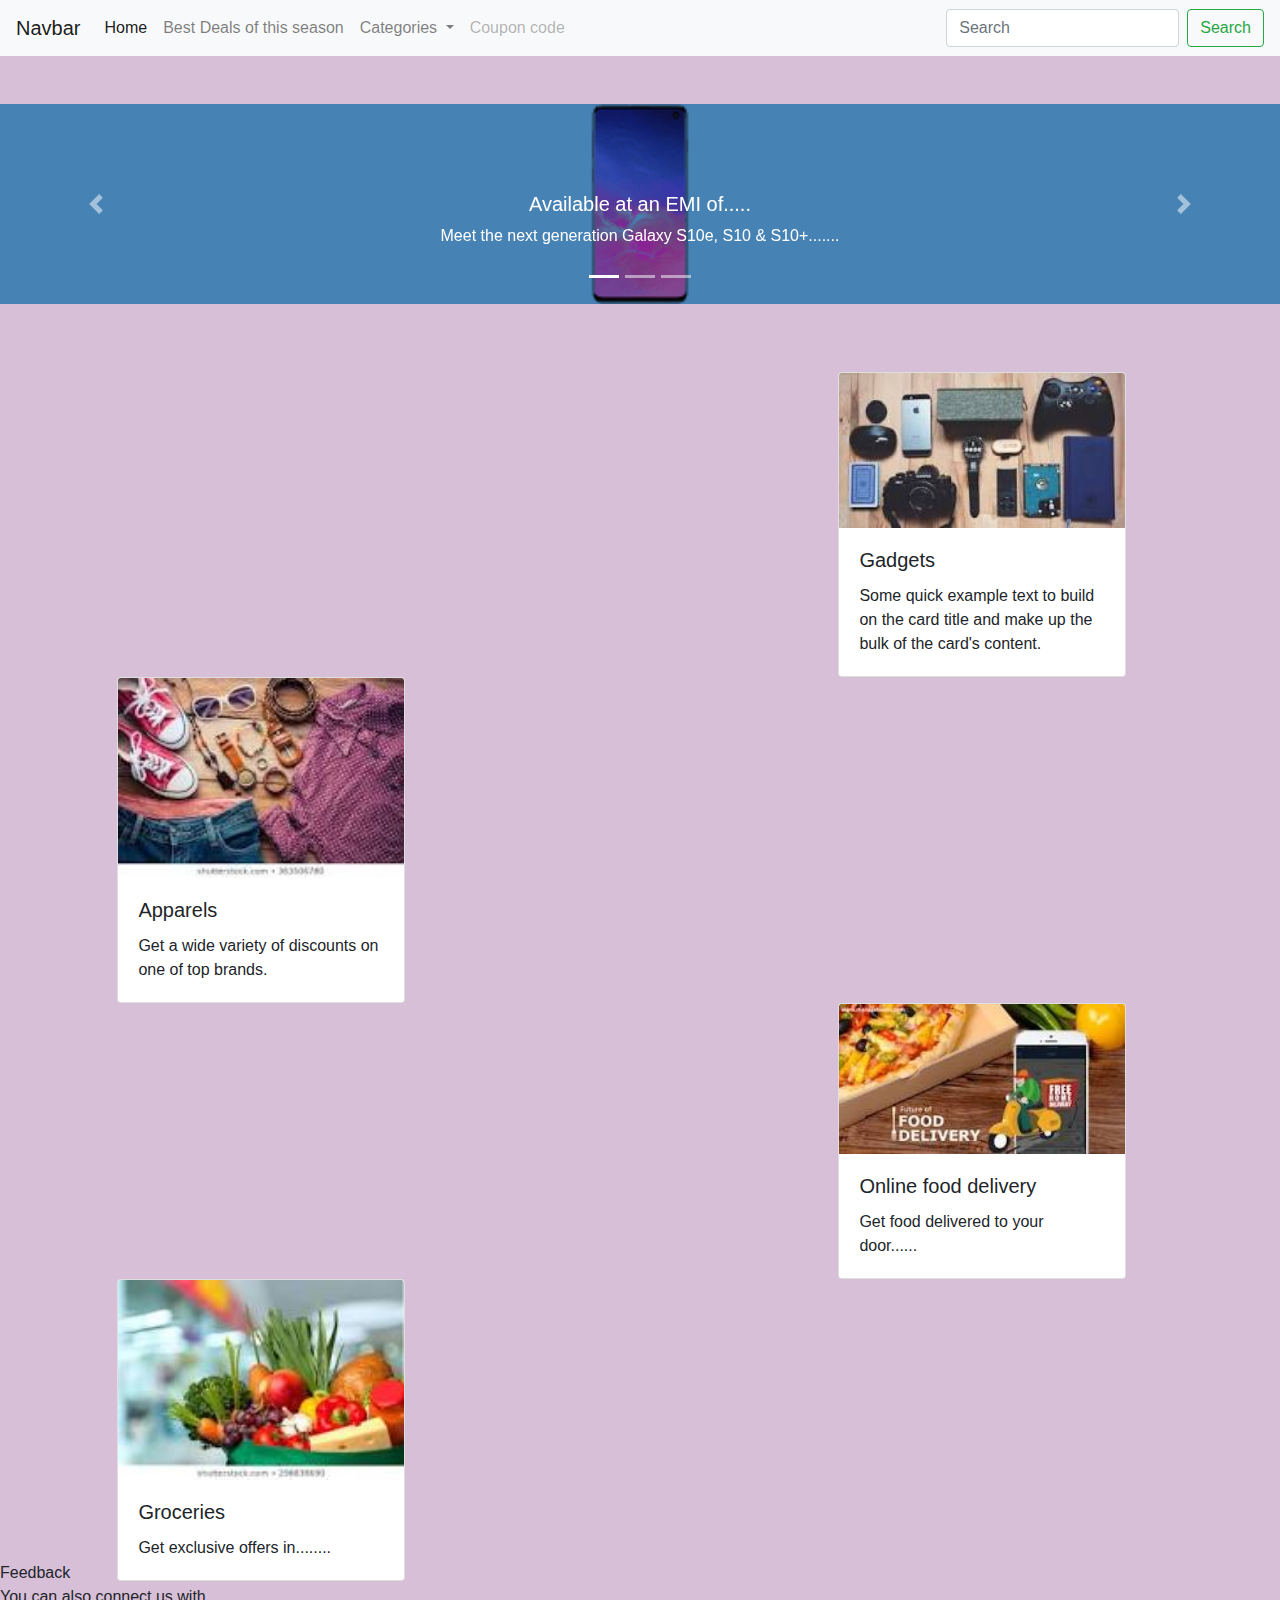
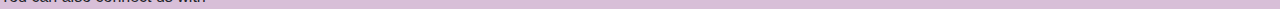
<file: updated_folder/Startup-master/folder_update/nougat-master/boostrap.html>
<!doctype html>
<html lang="en">
  <head>
    <!-- Required meta tags -->
    <meta charset="utf-8">
    <meta name="viewport" content="width=device-width, initial-scale=1, shrink-to-fit=no">

    <!-- Bootstrap CSS -->
    <link rel="stylesheet" href="https://stackpath.bootstrapcdn.com/bootstrap/4.4.1/css/bootstrap.min.css" integrity="sha384-Vkoo8x4CGsO3+Hhxv8T/Q5PaXtkKtu6ug5TOeNV6gBiFeWPGFN9MuhOf23Q9Ifjh" crossorigin="anonymous">

    <title>Hello, world!</title>
  </head>

  <body style="background: thistle;">

    <nav class="navbar navbar-expand-lg navbar-light bg-light">
        <a class="navbar-brand" href="#">Navbar</a>
        <button class="navbar-toggler" type="button" data-toggle="collapse" data-target="#navbarSupportedContent" aria-controls="navbarSupportedContent" aria-expanded="false" aria-label="Toggle navigation">
          <span class="navbar-toggler-icon"></span>
        </button>
      
        <div class="collapse navbar-collapse" id="navbarSupportedContent">
          <ul class="navbar-nav mr-auto">
            <li class="nav-item active">
              <a class="nav-link" href="#">Home <span class="sr-only">(current)</span></a>
            </li>
            <li class="nav-item">
              <a class="nav-link" href="#">Best Deals of this season</a>
            </li>
            <li class="nav-item dropdown">
              <a class="nav-link dropdown-toggle" href="#" id="navbarDropdown" role="button" data-toggle="dropdown" aria-haspopup="true" aria-expanded="false">
                Categories
              </a>
              <div class="dropdown-menu" aria-labelledby="navbarDropdown">
                <a class="dropdown-item" href="#">Gadgets</a>
                <a class="dropdown-item" href="#">Apparels</a>
                <a class="dropdown-item" href="#">Groceries</a>
                <a class="dropdown-item" href="#">Food Devlivery</a>
            </li>
            <li class="nav-item">
              <a class="nav-link disabled" href="#" tabindex="-1" aria-disabled="true">Coupon code</a>
            </li>
          </ul>
          <form class="form-inline my-2 my-lg-0">
            <input class="form-control mr-sm-2" type="search" placeholder="Search" aria-label="Search">
            <button class="btn btn-outline-success my-2 my-sm-0" type="submit">Search</button>
          </form>
        </div>
      </nav>

      <br>
      <br>
      <style>      

.carousel img {

    max-height: 600px;
    max-width: 100px;
    margin: 0 auto;
}
.carousel {
/* {   top: 10px; */
    background: steelblue;
}
.card-img-top{
  max-height:200px ;
}

.container{
  position: relative;
  align-self: flex-end;
  left: 10%;
}
.container1{
  position: relative;
  align-self: flex-end;
  right:-10%;
}

.flex-con{
width: 80%;
display: flex;
flex-wrap: wrap;
flex-direction: column;
}
/* #apparel{
    height: 200px;
} */

      </style>
     
      <div id="carouselExampleCaptions" class="carousel slide" data-ride="carousel" style="height: 200px !important;">
        <ol class="carousel-indicators">
          <li data-target="#carouselExampleCaptions" data-slide-to="0" class="active"></li>
          <li data-target="#carouselExampleCaptions" data-slide-to="1"></li>
          <li data-target="#carouselExampleCaptions" data-slide-to="2"></li>
        </ol>
        <div class="carousel-inner">
          <div class="carousel-item active">
            <img src="galaxys10.png" class="d-block w-100" alt="..." width="200px!important;height=200px;">
            <div class="carousel-caption d-none d-md-block">
              <h5>Available at an EMI of.....</h5>
              <p>Meet the next generation Galaxy S10e, S10 & S10+.......</p>
            </div>
          </div>
          <div class="carousel-item">
            <img src="america.png" class="d-block w-100" alt="...">
            <div class="carousel-caption d-none d-md-block">
              <h5></h5>
              <p>One stop shop for the most stylish range .......</p>
            </div>
          </div>
          <!-- <div class="carousel-item">
            <img src="..." class="d-block w-100" alt="...">
            <div class="carousel-caption d-none d-md-block">
              <h5>Third slide label</h5>
              <p>Praesent commodo cursus magna, vel scelerisque nisl consectetur.</p>
            </div>
          </div>
        </div> -->
        <a class="carousel-control-prev" href="#carouselExampleCaptions" role="button" data-slide="prev">
          <span class="carousel-control-prev-icon" aria-hidden="true"></span>
          <span class="sr-only">Previous</span>
        </a>
        <a class="carousel-control-next" href="#carouselExampleCaptions" role="button" data-slide="next">
          <span class="carousel-control-next-icon" aria-hidden="true"></span>
          <span class="sr-only">Next</span>
        </a>
      </div>    
</div>
      </div>
    </div>




          <!-- <div class="col">
            3 of 3
          </div> -->
        </div>
        <br>
        <br>      </div>

<div class="flex-con">




        <div class="container1">

        <div class="card" style="width: 18rem;top:20px!important">
          <img src="gadgets.png" class="card-img-top" alt="...">
          <div class="card-body">
            <h5 class="card-title">Gadgets</h5>
            <p class="card-text">Some quick example text to build on the card title and make up the bulk of the card's content.</p>
            <!-- <a href="#" class="btn btn-primary">Go somewhere</a> -->
          </div>
        </div>

        </div>
<div class="container">
        <div class="card"id="apparel2" style="width: 18rem;top:20px!important ">
          <img src="apparel.png" class="card-img-top" alt="...">
          <div class="card-body">
            <h5 class="card-title">Apparels</h5>
            <p class="card-text">Get a wide variety of discounts on one of top brands.</p>
            <!-- <a href="#" class="btn btn-primary">Go somewhere</a> -->
          </div>
        </div>
      </div>

      <div class="container1">
        <div class="card" style="width: 18rem;top:20px!important">
          <img src="food.png" class="card-img-top" alt="...">
          <div class="card-body">
            <h5 class="card-title">Online food delivery</h5>
            <p class="card-text">Get food delivered to your door......</p>
            <!-- <a href="#" class="btn btn-primary">Go somewhere</a> -->
          </div>
        </div>
      </div>
        <div class="container">
        <div class="card" style="width: 18rem;top:20px!important">
          <img src="gro.png" class="card-img-top" alt="...">
          <div class="card-body">
            <h5 class="card-title">Groceries</h5>
            <p class="card-text">Get exclusive offers in........</p>
            <!-- <a href="#" class="btn btn-primary">Go somewhere</a> -->
          </div>
        </div>



</div>




</div>





    <script src="https://code.jquery.com/jquery-3.4.1.slim.min.js" integrity="sha384-J6qa4849blE2+poT4WnyKhv5vZF5SrPo0iEjwBvKU7imGFAV0wwj1yYfoRSJoZ+n" crossorigin="anonymous"></script>
    <script src="https://cdn.jsdelivr.net/npm/popper.js@1.16.0/dist/umd/popper.min.js" integrity="sha384-Q6E9RHvbIyZFJoft+2mJbHaEWldlvI9IOYy5n3zV9zzTtmI3UksdQRVvoxMfooAo" crossorigin="anonymous"></script>
    <script src="https://stackpath.bootstrapcdn.com/bootstrap/4.4.1/js/bootstrap.min.js" integrity="sha384-wfSDF2E50Y2D1uUdj0O3uMBJnjuUD4Ih7YwaYd1iqfktj0Uod8GCExl3Og8ifwB6" crossorigin="anonymous"></script>
  </body>

  <footer>
    Feedback<br>
    You can also connect us with<i class="fab fa-facebook-f"></i>
    <br>


    
  </footer>
</html>
</file>
<file: updated_folder/Startup-master/folder_update/nougat-master/webpages.github.io-master/web.css>
.card {margin-top: 200px;
	 		background-color: transparent;
	 		opacity: 0%;
	 	align-content: center;
	display: flex;
	align-self: center;
}
	 	
button{
	width: 100px;
	margin-left: 200px;
}
/*.card{*/

body{
	/*background-position: center;*/
	display: flex;
	background-size: 100%;
	flex-direction: row wrap;
justify-content: space-around;
	background-image: url("job.png");
	background-repeat: no-repeat;
	}
</file>
